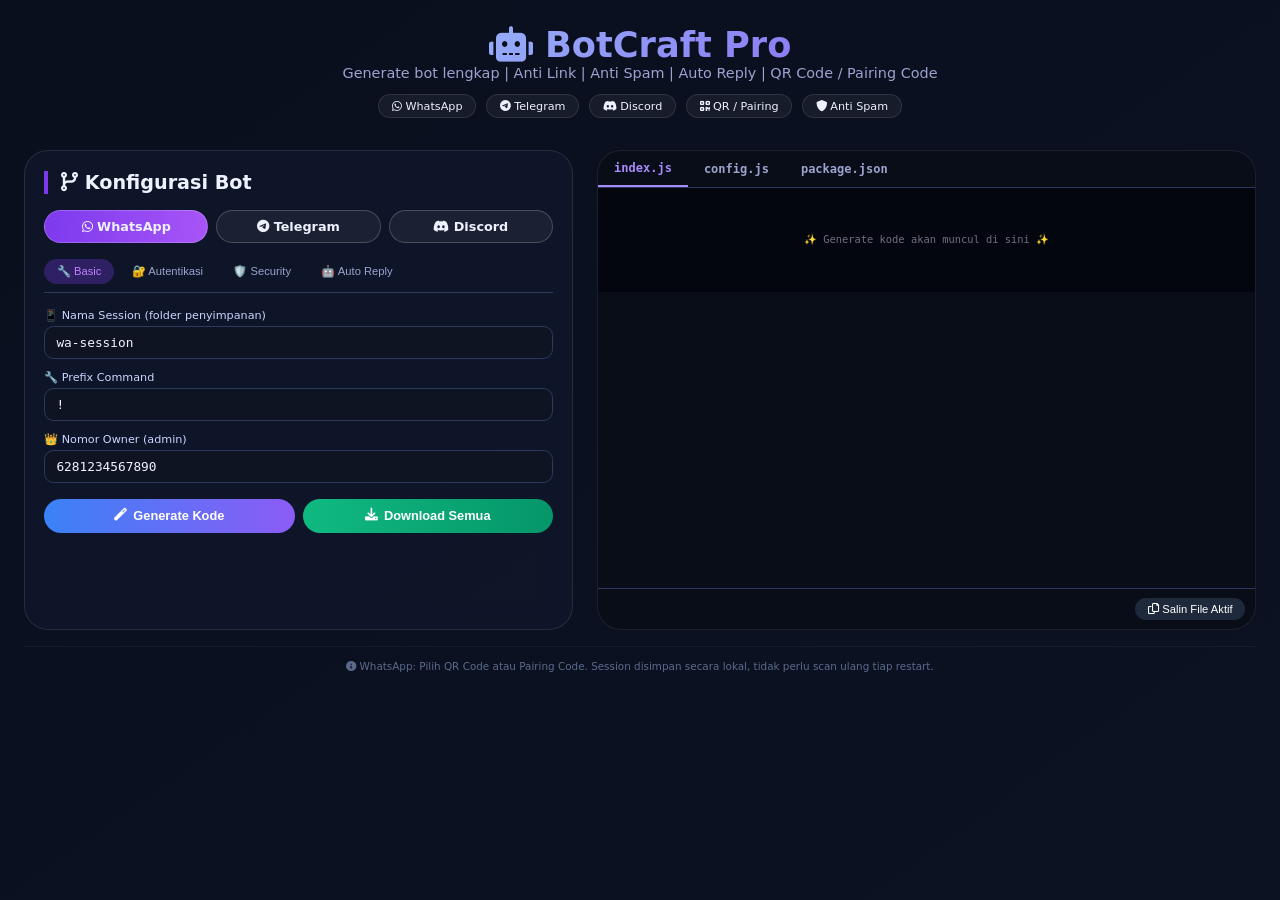
<file: index.html>
<!DOCTYPE html>
<html lang="id">
<head>
    <meta charset="UTF-8">
    <meta name="viewport" content="width=device-width, initial-scale=1.0">
    <title>BotCraft Pro | WA, TG, Discord Bot Generator</title>
    <link rel="stylesheet" href="https://cdnjs.cloudflare.com/ajax/libs/font-awesome/6.0.0-beta3/css/all.min.css">
    <link rel="stylesheet" href="style.css">
</head>
<body>
    <div class="container">
        <div class="hero">
            <h1><i class="fas fa-robot"></i> BotCraft Pro</h1>
            <p>Generate bot lengkap | Anti Link | Anti Spam | Auto Reply | QR Code / Pairing Code</p>
            <div class="badge-group">
                <span class="badge"><i class="fab fa-whatsapp"></i> WhatsApp</span>
                <span class="badge"><i class="fab fa-telegram"></i> Telegram</span>
                <span class="badge"><i class="fab fa-discord"></i> Discord</span>
                <span class="badge"><i class="fas fa-qrcode"></i> QR / Pairing</span>
                <span class="badge"><i class="fas fa-shield-alt"></i> Anti Spam</span>
            </div>
        </div>

        <div class="dashboard">
            <!-- Panel Kiri -->
            <div class="generator-panel">
                <h2><i class="fas fa-code-branch"></i> Konfigurasi Bot</h2>
                
                <div class="platform-selector">
                    <div class="plat-btn active" data-platform="whatsapp">
                        <i class="fab fa-whatsapp"></i> WhatsApp
                    </div>
                    <div class="plat-btn" data-platform="telegram">
                        <i class="fab fa-telegram"></i> Telegram
                    </div>
                    <div class="plat-btn" data-platform="discord">
                        <i class="fab fa-discord"></i> Discord
                    </div>
                </div>

                <!-- Tab Konfigurasi -->
                <div class="config-tabs">
                    <button class="config-tab-btn active" data-config="basic">🔧 Basic</button>
                    <button class="config-tab-btn" data-config="auth">🔐 Autentikasi</button>
                    <button class="config-tab-btn" data-config="security">🛡️ Security</button>
                    <button class="config-tab-btn" data-config="auto">🤖 Auto Reply</button>
                </div>

                <div id="dynamic-fields"></div>

                <div class="btn-group">
                    <button id="generateBtn" class="gen-btn"><i class="fas fa-magic"></i> Generate Kode</button>
                    <button id="downloadAllBtn" class="download-btn"><i class="fas fa-download"></i> Download Semua</button>
                </div>
            </div>

            <!-- Panel Kanan -->
            <div class="output-panel">
                <div class="tabs">
                    <button class="tab-btn active" data-tab="index">index.js</button>
                    <button class="tab-btn" data-tab="config">config.js</button>
                    <button class="tab-btn" data-tab="package">package.json</button>
                </div>
                <div class="code-container">
                    <pre id="indexCode" class="code-block active"><span class="empty-code">✨ Generate kode akan muncul di sini ✨</span></pre>
                    <pre id="configCode" class="code-block"><span class="empty-code">✨ Generate kode akan muncul di sini ✨</span></pre>
                    <pre id="packageCode" class="code-block"><span class="empty-code">✨ Generate kode akan muncul di sini ✨</span></pre>
                </div>
                <div class="copy-footer">
                    <button id="copyCurrentBtn" class="copy-btn"><i class="far fa-copy"></i> Salin File Aktif</button>
                </div>
            </div>
        </div>

        <div class="footer-note">
            <i class="fas fa-info-circle"></i> WhatsApp: Pilih QR Code atau Pairing Code. Session disimpan secara lokal, tidak perlu scan ulang tiap restart.
        </div>
    </div>

    <script src="main.js"></script>
</body>
</html>
</file>
<file: style.css>
* {
    margin: 0;
    padding: 0;
    box-sizing: border-box;
}

body {
    background: linear-gradient(145deg, #0a0f1e 0%, #0c1222 100%);
    font-family: 'Segoe UI', system-ui, sans-serif;
    color: #eef2ff;
    padding: 1.5rem;
    min-height: 100vh;
}

.container {
    max-width: 1500px;
    margin: 0 auto;
}

.hero {
    text-align: center;
    margin-bottom: 2rem;
}

.hero h1 {
    font-size: 2.2rem;
    background: linear-gradient(135deg, #A5F0FF, #7C3AED);
    -webkit-background-clip: text;
    background-clip: text;
    color: transparent;
}

.hero p {
    color: #9ca3cf;
    font-size: 0.9rem;
}

.badge-group {
    display: flex;
    justify-content: center;
    gap: 0.6rem;
    flex-wrap: wrap;
    margin-top: 0.8rem;
}

.badge {
    background: rgba(255,255,255,0.05);
    padding: 0.3rem 0.8rem;
    border-radius: 40px;
    font-size: 0.7rem;
    border: 1px solid rgba(255,255,255,0.1);
}

.dashboard {
    display: grid;
    grid-template-columns: 1fr 1.2fr;
    gap: 1.5rem;
}

.generator-panel {
    background: rgba(18, 25, 45, 0.7);
    backdrop-filter: blur(12px);
    border-radius: 1.5rem;
    border: 1px solid rgba(255,255,255,0.1);
    padding: 1.2rem;
}

.generator-panel h2 {
    font-size: 1.2rem;
    margin-bottom: 1rem;
    border-left: 4px solid #7C3AED;
    padding-left: 0.8rem;
}

.platform-selector {
    display: flex;
    gap: 0.5rem;
    margin-bottom: 1rem;
}

.plat-btn {
    flex: 1;
    background: rgba(255,255,255,0.05);
    border: 1px solid rgba(255,255,255,0.2);
    border-radius: 30px;
    padding: 0.5rem;
    cursor: pointer;
    text-align: center;
    font-weight: 600;
    font-size: 0.8rem;
    transition: 0.2s;
}

.plat-btn.active {
    background: linear-gradient(95deg, #7C3AED, #A855F7);
}

.config-tabs {
    display: flex;
    gap: 0.3rem;
    margin-bottom: 1rem;
    flex-wrap: wrap;
    border-bottom: 1px solid #2d3a5e;
    padding-bottom: 0.5rem;
}

.config-tab-btn {
    background: transparent;
    border: none;
    padding: 0.4rem 0.8rem;
    border-radius: 20px;
    color: #9ca3cf;
    cursor: pointer;
    font-size: 0.7rem;
    font-weight: 500;
}

.config-tab-btn.active {
    background: rgba(124,58,237,0.3);
    color: #c084fc;
}

.input-group {
    margin-bottom: 0.8rem;
}

.input-group label {
    display: block;
    font-size: 0.7rem;
    font-weight: 500;
    margin-bottom: 0.2rem;
    color: #cbd5ff;
}

.input-group input, .input-group textarea, .input-group select {
    width: 100%;
    background: #0f1422;
    border: 1px solid #2d3a5e;
    border-radius: 0.6rem;
    padding: 0.5rem 0.7rem;
    color: #f0f3ff;
    font-size: 0.8rem;
    font-family: monospace;
}

.input-group input:focus, .input-group textarea:focus {
    outline: none;
    border-color: #a855f7;
}

.input-group textarea {
    min-height: 50px;
    resize: vertical;
}

.checkbox-group {
    display: flex;
    align-items: center;
    gap: 0.6rem;
    margin: 0.6rem 0;
}

.checkbox-group input {
    width: 16px;
    height: 16px;
}

.checkbox-group label {
    margin: 0;
    font-size: 0.8rem;
}

.radio-group {
    display: flex;
    gap: 1rem;
    margin: 0.5rem 0;
    align-items: center;
}

.radio-group label {
    display: flex;
    align-items: center;
    gap: 0.3rem;
    font-size: 0.8rem;
    cursor: pointer;
}

.btn-group {
    display: flex;
    gap: 0.5rem;
    margin-top: 1rem;
}

.gen-btn, .download-btn {
    flex: 1;
    background: linear-gradient(90deg, #3b82f6, #8b5cf6);
    border: none;
    padding: 0.6rem;
    border-radius: 2rem;
    font-weight: 600;
    font-size: 0.8rem;
    color: white;
    cursor: pointer;
    display: flex;
    align-items: center;
    justify-content: center;
    gap: 6px;
}

.download-btn {
    background: linear-gradient(90deg, #10b981, #059669);
}

.output-panel {
    background: rgba(10, 14, 23, 0.85);
    border-radius: 1.5rem;
    border: 1px solid rgba(255,255,255,0.08);
    display: flex;
    flex-direction: column;
    overflow: hidden;
}

.tabs {
    display: flex;
    border-bottom: 1px solid #2d3a5e;
}

.tab-btn {
    background: transparent;
    border: none;
    padding: 0.6rem 1rem;
    font-weight: 600;
    font-size: 0.75rem;
    color: #9ca3cf;
    cursor: pointer;
    font-family: monospace;
}

.tab-btn.active {
    color: #a78bfa;
    border-bottom: 2px solid #a78bfa;
}

.code-container {
    min-height: 400px;
    max-height: 500px;
    overflow: auto;
}

.code-block {
    display: none;
    margin: 0;
    padding: 0.8rem;
    font-family: 'Fira Code', monospace;
    font-size: 0.65rem;
    line-height: 1.4;
    background: #03060e;
    white-space: pre-wrap;
    word-break: break-word;
    color: #cbd5f0;
}

.code-block.active {
    display: block;
}

.empty-code {
    color: #6b7280;
    text-align: center;
    display: block;
    padding: 2rem;
}

.copy-footer {
    padding: 0.6rem;
    border-top: 1px solid #2d3a5e;
    display: flex;
    justify-content: flex-end;
}

.copy-btn {
    background: #1e293b;
    border: none;
    padding: 0.3rem 0.8rem;
    border-radius: 30px;
    color: white;
    cursor: pointer;
    font-size: 0.7rem;
}

.footer-note {
    margin-top: 1rem;
    text-align: center;
    font-size: 0.65rem;
    color: #5b6a8c;
    padding-top: 0.8rem;
    border-top: 1px solid rgba(255,255,255,0.05);
}

@media (max-width: 880px) {
    body { padding: 0.8rem; }
    .dashboard { grid-template-columns: 1fr; }
    .hero h1 { font-size: 1.5rem; }
}
</file>
